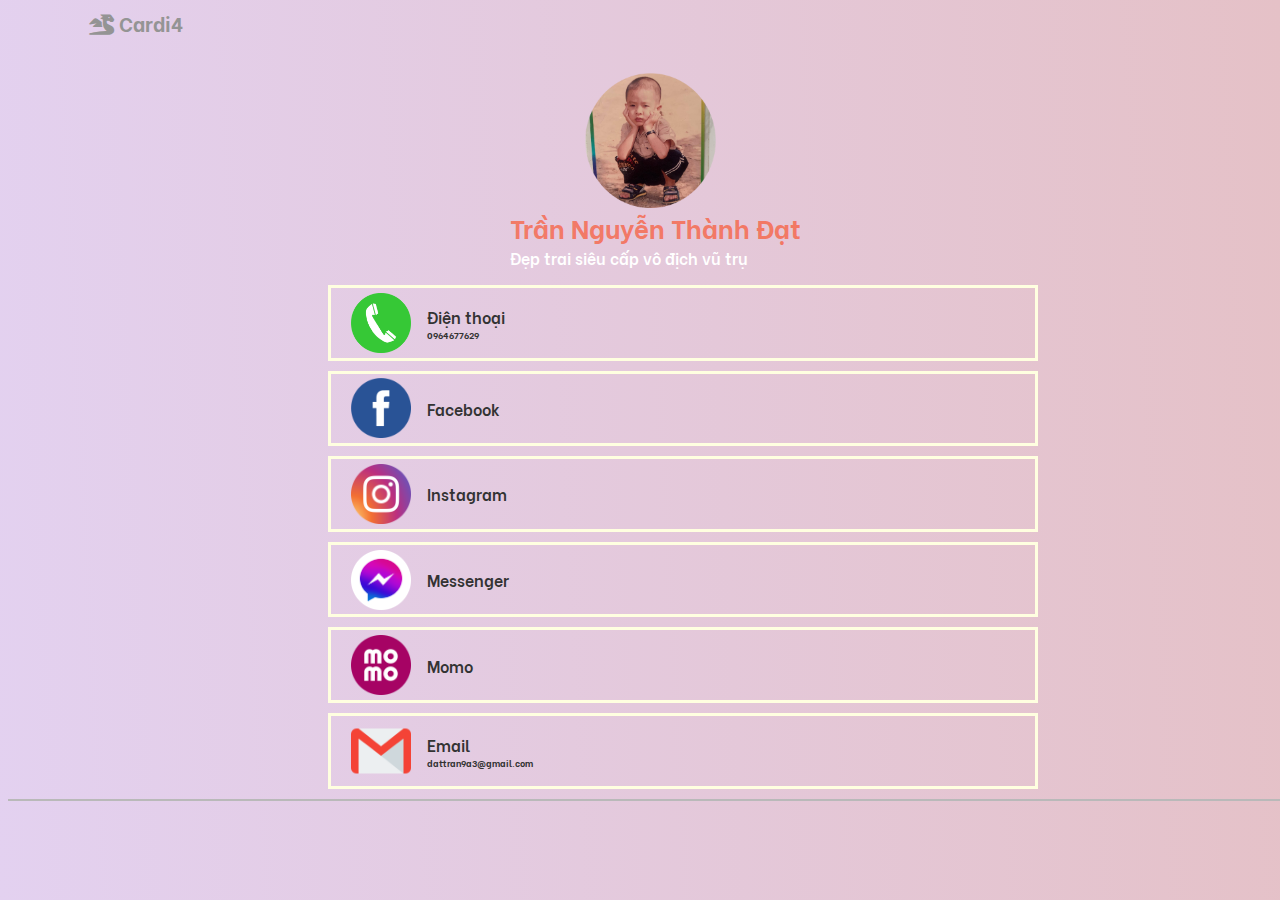
<file: index.html>
<html lang="vi">
<head>
	<meta charset="utf-8">
	<meta name="viewport" content="width=device-width,initial-scale=1">
	<meta name="description" content="Thẻ siêu cấp vô địch">
	<title>Thẻ siêu cấp vô địch vũ trụ</title>
	<link rel="stylesheet" type="text/css" href="css/index.css">
	<link rel="stylesheet" type="text/css" href="https://use.fontawesome.com/releases/v5.4.1/css/all.css">
	<link rel="shortcut icon"  href="image/icon.png">
</head>
<body>
	<p style="font-weight: bold; font-size: 20px; color: #949494; text-align: center; margin-right: 80%;"><i class="fas fa-dragon"></i>  Cardi4</p>
	<div id="topb"> </div>
	<div id="top">
		<div id="topl">
			<img src="image/avatar.png">
		</div>
		<div id="topr">
			<div id="d">Trần Nguyễn Thành Đạt</div>
			<div id="td">Đẹp trai siêu cấp vô địch vũ trụ </div>
		</div>
	</div>
	<a>	</a>
	<div class="bbb">
		<a href="tel:0964677629">
			<div id="rowb">
				<div id="row">
					<div id="rowl">
						<img src="image/phone.png">
					</div> 
					<div id="rowr">
						<div id="td">Điện thoại</div>
						<div id="nd">0964677629</div>
					</div>
				</div>
			</div>
		</a>	
		<a href="https://www.facebook.com/daisylatuii/" target="blank">
			<div id="rowb">
				<div id="row">
					<div id="rowl">
						<img src="image/fb.png">
					</div>
					<div id="rowr">
						<div id="td">Facebook</div>
					</div>
				</div>
			</div>
		</a>
		<a href="https://www.instagram.com/_thanhhdattt/" target="blank">
			<div id="rowb">
				<div id="row">
					<div id="rowl">
						<img src="image/ig.png">
					</div>
					<div id="rowr">
						<div id="td">Instagram</div>
					</div>
				</div>
			</div>
		</a>
		<a href="https://www.facebook.com/messages/t/100005604162351" target="blank">
			<div id="rowb">
				<div id="row">
					<div id="rowl">
						<img src="image/mess.png">
					</div>
					<div id="rowr">
						<div id="td">Messenger</div>
					</div>
				</div>
			</div>
		</a>
		<a href="https://nhantien.momo.vn/0964677629" target="blank">
			<div id="rowb">
				<div id="row">
					<div id="rowl">
						<img src="image/momo.png">
					</div>
					<div id="rowr">
						<div id="td">Momo</div>
						<!-- <div id="nd">Link chuyển tiền đây nè!!!</div> -->
					</div>
				</div>
			</div>
		</a>
			<a>
			<div id="rowb">
				<div id="row">
					<div id="rowl">
						<img src="image/email.png">
					</div>
					<div id="rowr">
						<div id="td">Email</div>
						<div id="nd">dattran9a3@gmail.com</div>
					</div>
				</div>
			</div>
		</a>
</body>
</html>
</file>
<file: css/index.css>
@font-face {
  font-family: "BeVietnam";
  src: url("../fonts/BeVietnam-Bold.ttf") format("truetype");
  font-weight: 700;
  font-style: normal;
}

@font-face {
  font-family: "BeVietnam";
  src: url("../fonts/BeVietnam-SemiBold.ttf") format("truetype");
  font-weight: 600;
  font-style: normal;
}
@media only screen and (max-width: 768px) {
  a,row {
    width: 100%;
    padding-right: 20px;
    padding-left: 20px;
  }
}
body {
  width: 100%;
  /* height:100%; */
  font-family: BeVietnam;
  color: white;
   background-image: linear-gradient(87deg,#e3d1f0,#e5c1c7);
}

#lang img{
  width: 25px;
  height: 25px;
  margin-left: 10px;
}
/* #lange img{ */
  /* width: 25px; */
  /* height: 25px; */
  /* margin-left: 10px; */
/* } */
#info {
  width: 100%;
  border-bottom: 3px solid #000;
}

#infoc {
  width: 100%;
}

#inforow {
  width: 100%;
  max-width: 650px;
  margin-left: auto;
  margin-right: auto;
  display: flex;
  padding-top: 1rem;
  padding-bottom: 1rem;
  align-items: center;
}

#infol {
  width: 25%;
  text-align: right;
  margin-right: 15px;
  font-weight: bold;
  font-size: 1rem;
}

#infor{
  width: 75%;
  text-align: left;
  margin-left: 15px;
  font-size: 1.2rem;
}

#topb{
  width: 100%;
  border-bottom: 1px solid linear-gradient(180deg,#333,#ccc);
}

#top {
  max-width: 600px;
  margin-left: auto;
  margin-right: auto;
  display: flex;
  padding-top: 1rem;
  padding-bottom: 1rem;
  align-items: center;
  flex-direction: column;
}

#topl img{
  width: 135px;
  height: 135px;
}

#topr {
  padding-left: 15px;
}

#rowb {
  width: 100%;
  border-bottom: 3px solid #1;
}

#row {
  width: 100%;
  /* max-width: 60; */
  margin-left: auto;
  margin-right: auto;
  display: flex;
  /* padding:10px; */
  padding-top: 0.3rem;
  padding-bottom: 0.3rem;
	  /* padding-left:10%; */
	  padding-right:10%;
  align-items: center;
  border: 3px solid lightyellow;
    margin-bottom: 10px;
}

#rowl img{
  width: 60px;
  height: 60px;
  margin-left: 20px;
}

#rowr {
  padding-left: 1rem;
  text-align: left;
}

#td {
  font-size: 1rem;
  /* font-weight: bold; */
}
#nd {
  font-size: 0.55rem;
  font-weight: bold;
}
#d {
  font-size: 1.6rem;
  font-weight: bold;
  align-items:center;
  color: #ff34008c;
}
#mt {
  color: #d4ff00;
  font-size: 1.65rem;
  font-weight: bold;
  text-align: center;
  margin-top: 10px;
}

#bot {
  color: #949494;
  text-align: center;
}
 /* #lang { */
 /* display: flex; } */
a{
  text-decoration: none;
  color: #333;
  display: inline-block;
  width: 50%;
  /* padding-right:250; */
}

.bbb{
  border-bottom: 2px solid #b9b9b9;
   display: flex;
    flex-direction: column;
    align-items: center;
}
</file>
